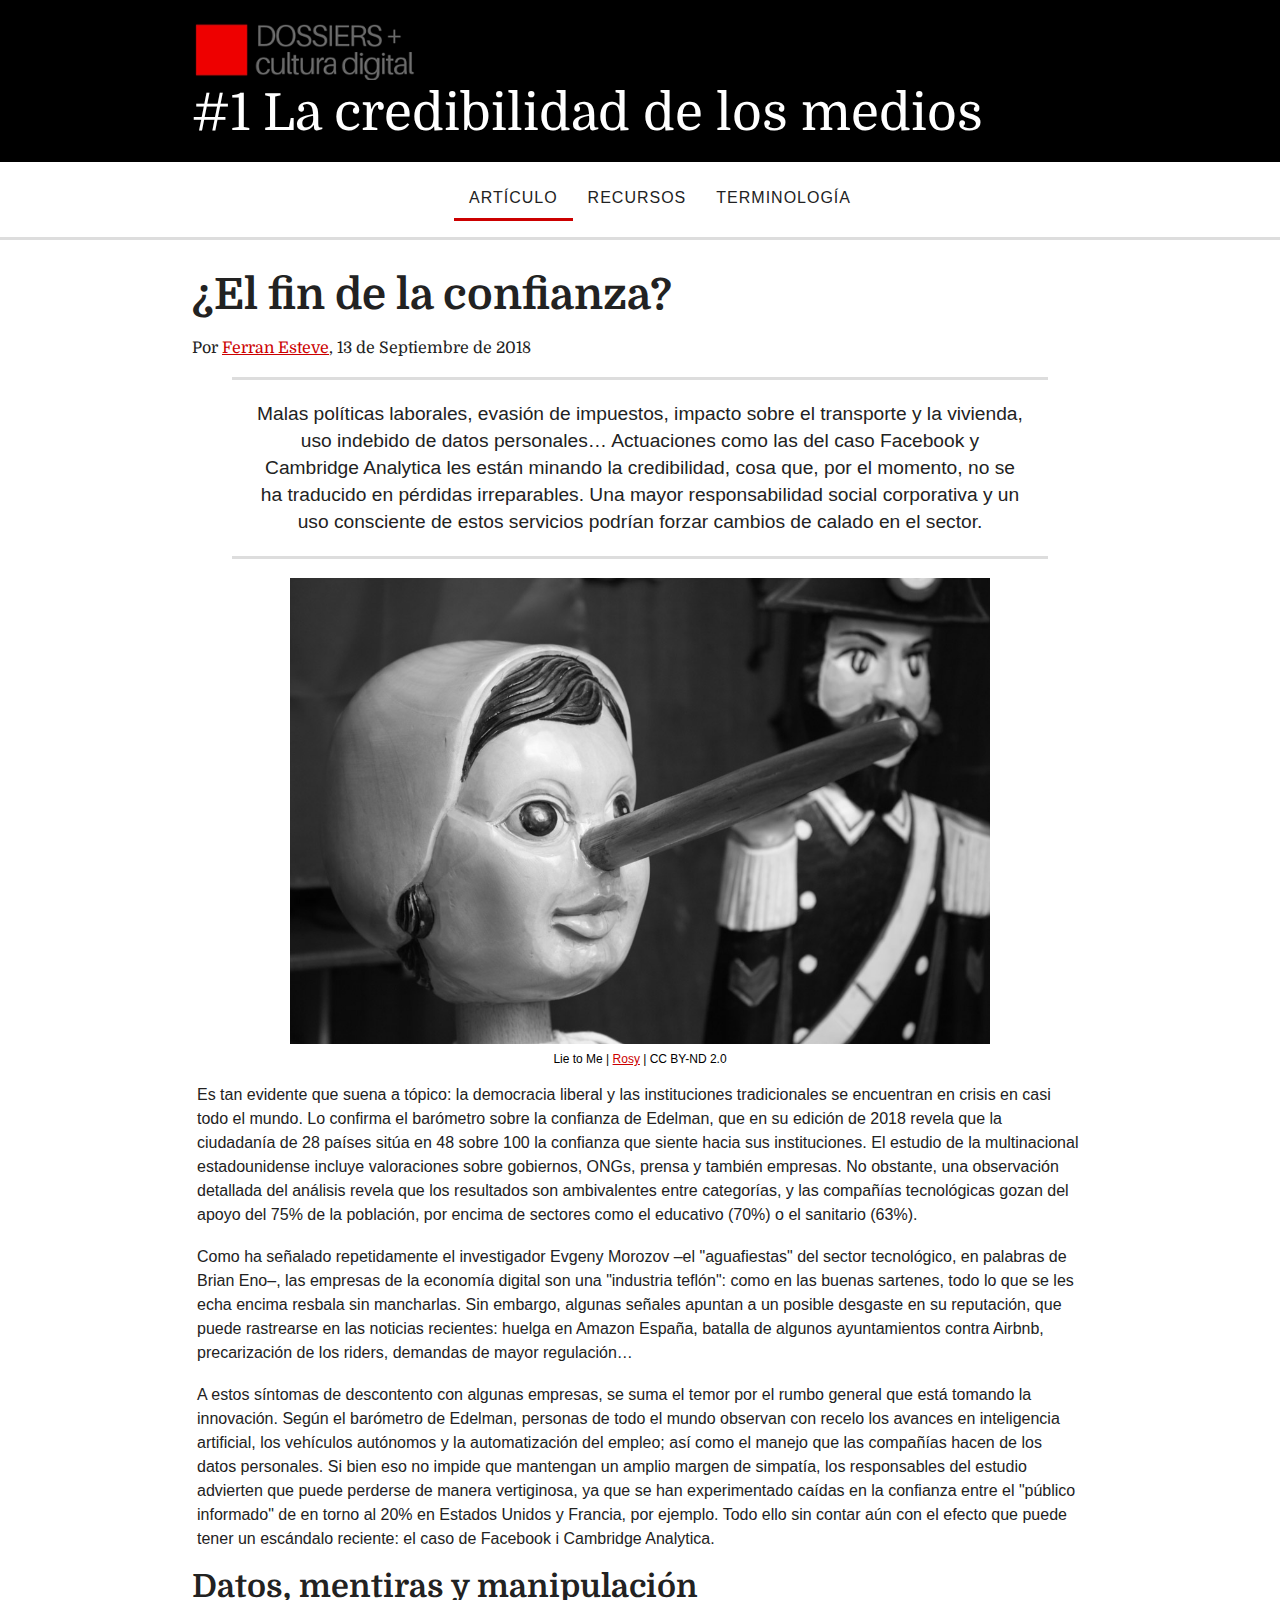
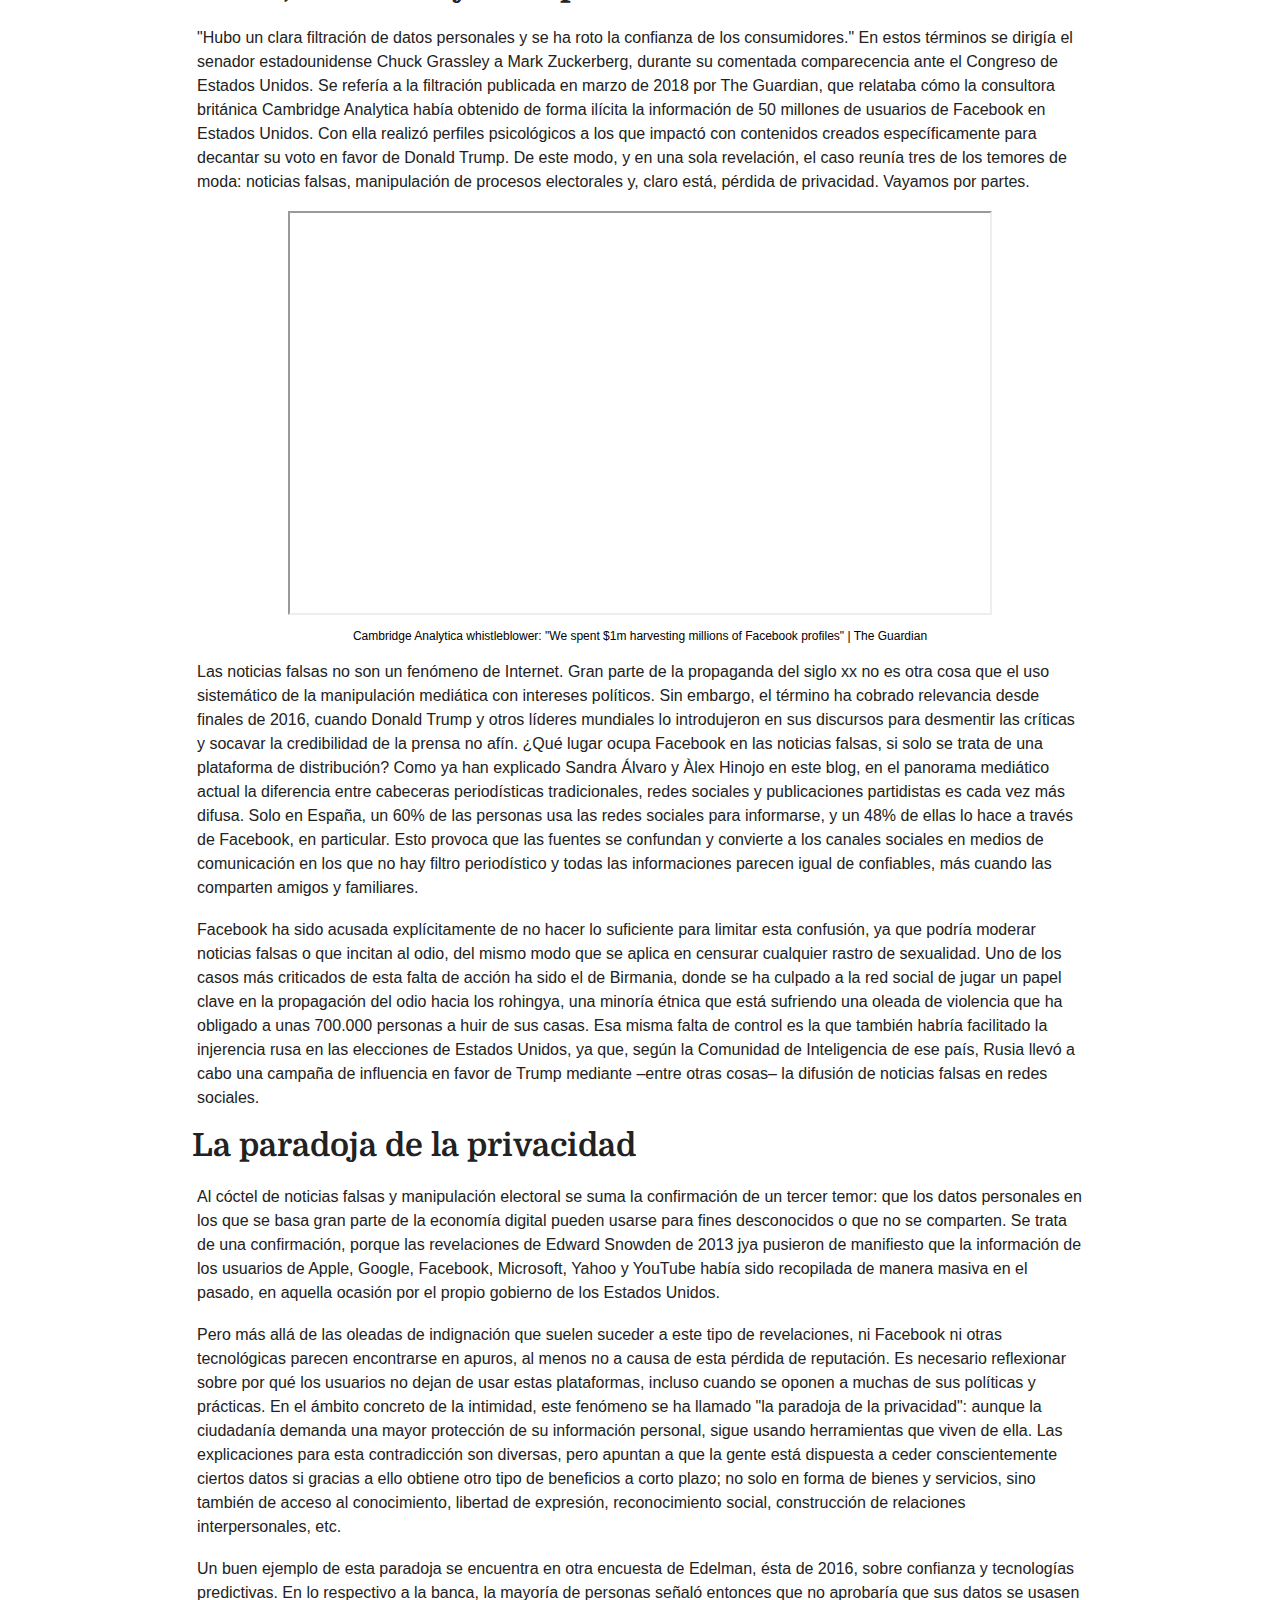
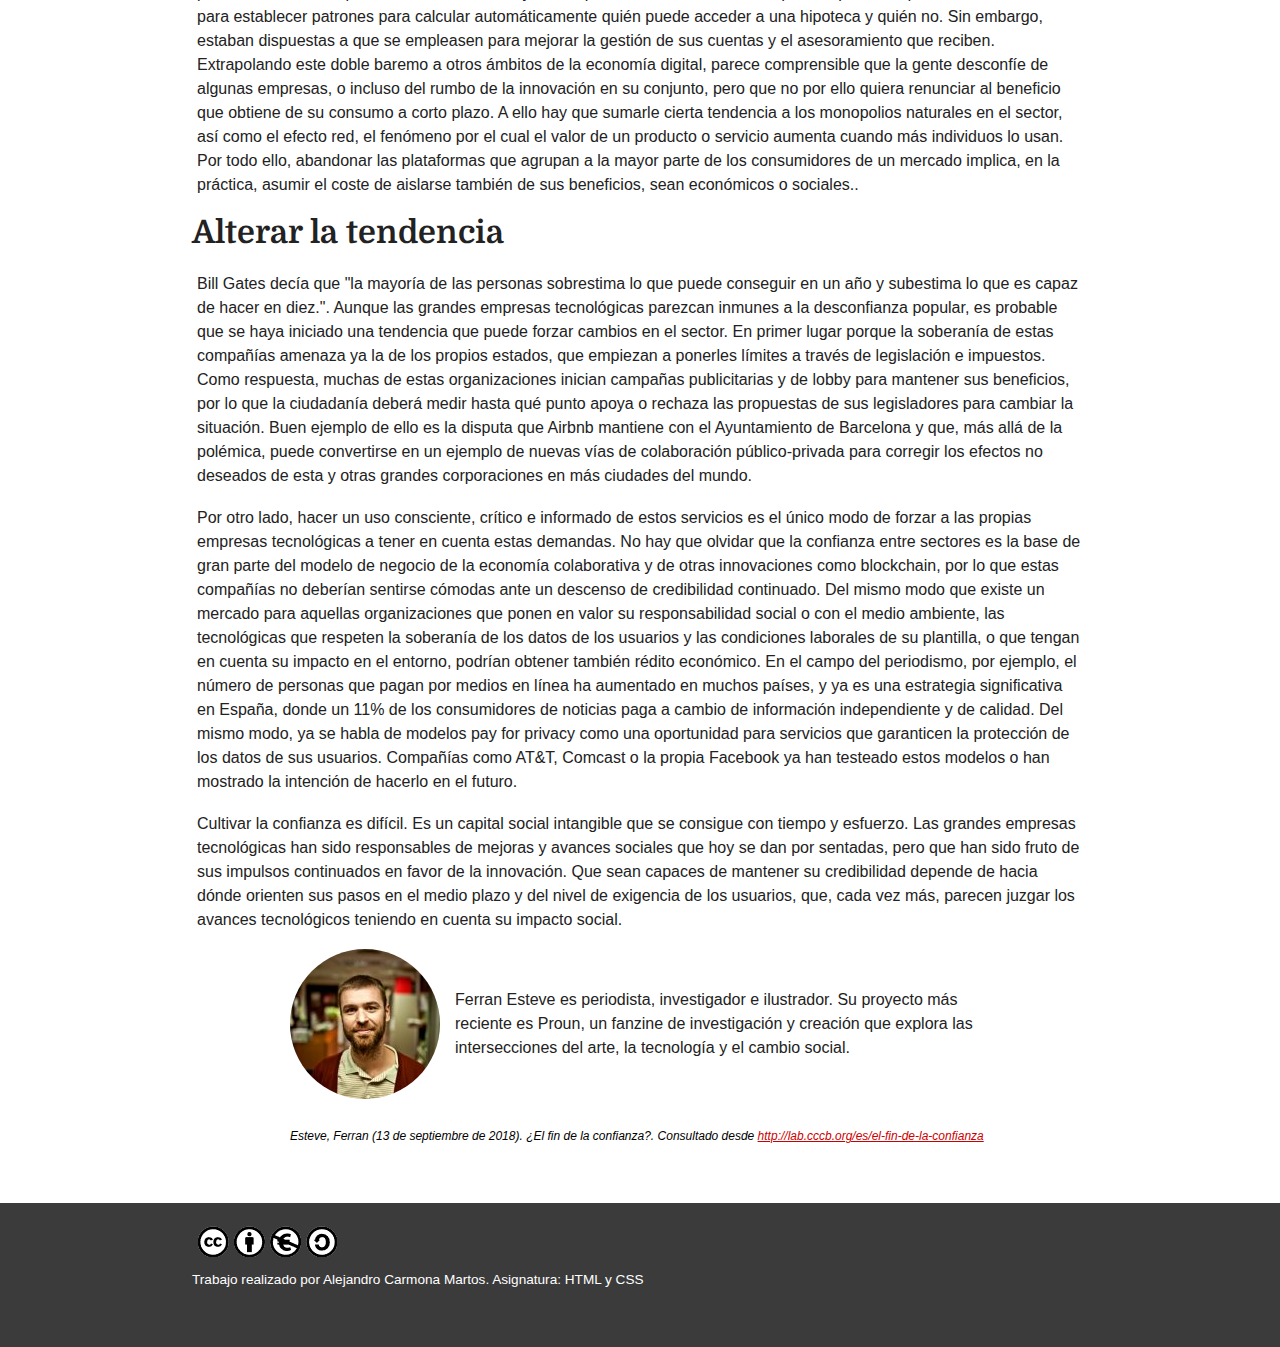
<file: index.html>
<!DOCTYPE html>
<html lang="es">
<head>
	<title>Fin de confianza · PEC1 HTML y CSS</title>
	<meta charset="UTF-8">
	<link rel="stylesheet" type="text/css" href="css/estilos.css">
</head>
<body>
	<header role="banner">
		<div class="contenedor">
			<img src="img/logo-website.jpg" alt="logotipo de fin de confianza, DOSSIERS+ Cultura digital">
			<h1>#1 La credibilidad de los medios</h1>
		</div>
	</header>
	<nav>
		<ul>
			<li class="actual"><a href="index.html">ARTÍCULO</a></li>
			<li><a href="recursos.html">RECURSOS</a></li>
			<li><a href="terminologia.html">TERMINOLOGÍA</a></li>
		</ul>
	</nav>
	<main>
		<section class="contenedor">
			<article>
				<h2>¿El fin de la confianza?</h2>
				<span class="metadatos-articulo">Por <a href="#autor">Ferran Esteve</a>, 13 de Septiembre de 2018</span>
				<blockquote>
					Malas políticas laborales, evasión de impuestos, impacto sobre el transporte y la vivienda, uso indebido de datos personales… Actuaciones como las del caso Facebook y Cambridge Analytica les están minando la credibilidad, cosa que, por el momento, no se ha traducido en pérdidas irreparables. Una mayor responsabilidad social corporativa y un uso consciente de estos servicios podrían forzar cambios de calado en el sector.
				</blockquote>

				<img src="img/Fi_confi_lab.jpg" alt="Imagen de pinocho">
				<div class="pie-foto" lang="en">Lie to Me | <a href="https://www.flickr.com/photos/zygia/5714137850" target="_blank">Rosy</a> | CC BY-ND 2.0</div>
				<p>
					Es tan evidente que suena a tópico: la democracia liberal y las instituciones tradicionales se encuentran en crisis en casi todo el mundo. Lo confirma el barómetro sobre la confianza de Edelman, que en su edición de 2018 revela que la ciudadanía de 28 países sitúa en 48 sobre 100 la confianza que siente hacia sus instituciones. El estudio de la multinacional estadounidense incluye valoraciones sobre gobiernos, ONGs, prensa y también empresas. No obstante, una observación detallada del análisis revela que los resultados son ambivalentes entre categorías, y las compañías tecnológicas gozan del apoyo del 75% de la población, por encima de sectores como el educativo (70%) o el sanitario (63%).
				</p>
				<p>
					Como ha señalado repetidamente el investigador Evgeny Morozov –el "aguafiestas" del sector tecnológico, en palabras de Brian Eno–, las empresas de la economía digital son una "industria teflón": como en las buenas sartenes, todo lo que se les echa encima resbala sin mancharlas. Sin embargo, algunas señales apuntan a un posible desgaste en su reputación, que puede rastrearse en las noticias recientes: huelga en Amazon España, batalla de algunos ayuntamientos contra Airbnb, precarización de los riders, demandas de mayor regulación…
				</p>
				<p>
					A estos síntomas de descontento con algunas empresas, se suma el temor por el rumbo general que está tomando la innovación. Según el barómetro de Edelman, personas de todo el mundo observan con recelo los avances en inteligencia artificial, los vehículos autónomos y la automatización del empleo; así como el manejo que las compañías hacen de los datos personales. Si bien eso no impide que mantengan un amplio margen de simpatía, los responsables del estudio advierten que puede perderse de manera vertiginosa, ya que se han experimentado caídas en la confianza entre el "público informado" de en torno al 20% en Estados Unidos y Francia, por ejemplo. Todo ello sin contar aún con el efecto que puede tener un escándalo reciente: el caso de Facebook i Cambridge Analytica.
				</p>
				<h3>Datos, mentiras y manipulación</h3>
				<p>
					"Hubo un clara filtración de datos personales y se ha roto la confianza de los consumidores." En estos términos se dirigía el senador estadounidense Chuck Grassley a Mark Zuckerberg, durante su comentada comparecencia ante el Congreso de Estados Unidos. Se refería a la filtración publicada en marzo de 2018 por The Guardian, que relataba cómo la consultora británica Cambridge Analytica había obtenido de forma ilícita la información de 50 millones de usuarios de Facebook en Estados Unidos. Con ella realizó perfiles psicológicos a los que impactó con contenidos creados específicamente para decantar su voto en favor de Donald Trump. De este modo, y en una sola revelación, el caso reunía tres de los temores de moda: noticias falsas, manipulación de procesos electorales y, claro está, pérdida de privacidad. Vayamos por partes.
				</p>
				<iframe aria-label="Video Cambridge Analytica whistleblower" title="VideoYouTube" width="700" height="400" src="https://www.youtube.com/embed/FXdYSQ6nu-M?rel=0&amp;showinfo=0" allow="autoplay; encrypted-media" allowfullscreen></iframe>
				<div class="pie-foto" lang="en">Cambridge Analytica whistleblower: "We spent $1m harvesting millions of Facebook profiles" | The Guardian</div>
				<p>
					Las noticias falsas no son un fenómeno de Internet. Gran parte de la propaganda del siglo xx no es otra cosa que el uso sistemático de la manipulación mediática con intereses políticos. Sin embargo, el término ha cobrado relevancia desde finales de 2016, cuando Donald Trump y otros líderes mundiales lo introdujeron en sus discursos para desmentir las críticas y socavar la credibilidad de la prensa no afín. ¿Qué lugar ocupa Facebook en las noticias falsas, si solo se trata de una plataforma de distribución? Como ya han explicado Sandra Álvaro y Àlex Hinojo en este blog, en el panorama mediático actual la diferencia entre cabeceras periodísticas tradicionales, redes sociales y publicaciones partidistas es cada vez más difusa. Solo en España, un 60% de las personas usa las redes sociales para informarse, y un 48% de ellas lo hace a través de Facebook, en particular. Esto provoca que las fuentes se confundan y convierte a los canales sociales en medios de comunicación en los que no hay filtro periodístico y todas las informaciones parecen igual de confiables, más cuando las comparten amigos y familiares.
				</p>
				<p>
					Facebook ha sido acusada explícitamente de no hacer lo suficiente para limitar esta confusión, ya que podría moderar noticias falsas o que incitan al odio, del mismo modo que se aplica en censurar cualquier rastro de sexualidad. Uno de los casos más criticados de esta falta de acción ha sido el de Birmania, donde se ha culpado a la red social de jugar un papel clave en la propagación del odio hacia los rohingya, una minoría étnica que está sufriendo una oleada de violencia que ha obligado a unas 700.000 personas a huir de sus casas. Esa misma falta de control es la que también habría facilitado la injerencia rusa en las elecciones de Estados Unidos, ya que, según la Comunidad de Inteligencia de ese país, Rusia llevó a cabo una campaña de influencia en favor de Trump mediante –entre otras cosas– la difusión de noticias falsas en redes sociales.
				</p>
				<h3>La paradoja de la privacidad</h3>
				<p>
					Al cóctel de noticias falsas y manipulación electoral se suma la confirmación de un tercer temor: que los datos personales en los que se basa gran parte de la economía digital pueden usarse para fines desconocidos o que no se comparten. Se trata de una confirmación, porque las revelaciones de Edward Snowden de 2013 jya pusieron de manifiesto que la información de los usuarios de Apple, Google, Facebook, Microsoft, Yahoo y YouTube había sido recopilada de manera masiva en el pasado, en aquella ocasión por el propio gobierno de los Estados Unidos.
				</p>
				<p>
					Pero más allá de las oleadas de indignación que suelen suceder a este tipo de revelaciones, ni Facebook ni otras tecnológicas parecen encontrarse en apuros, al menos no a causa de esta pérdida de reputación. Es necesario reflexionar sobre por qué los usuarios no dejan de usar estas plataformas, incluso cuando se oponen a muchas de sus políticas y prácticas. En el ámbito concreto de la intimidad, este fenómeno se ha llamado "la paradoja de la privacidad": aunque la ciudadanía demanda una mayor protección de su información personal, sigue usando herramientas que viven de ella. Las explicaciones para esta contradicción son diversas, pero apuntan a que la gente está dispuesta a ceder conscientemente ciertos datos si gracias a ello obtiene otro tipo de beneficios a corto plazo; no solo en forma de bienes y servicios, sino también de acceso al conocimiento, libertad de expresión, reconocimiento social, construcción de relaciones interpersonales, etc.
				</p>
				<p>
					Un buen ejemplo de esta paradoja se encuentra en otra encuesta de Edelman, ésta de 2016, sobre confianza y tecnologías predictivas. En lo respectivo a la banca, la mayoría de personas señaló entonces que no aprobaría que sus datos se usasen para establecer patrones para calcular automáticamente quién puede acceder a una hipoteca y quién no. Sin embargo, estaban dispuestas a que se empleasen para mejorar la gestión de sus cuentas y el asesoramiento que reciben. Extrapolando este doble baremo a otros ámbitos de la economía digital, parece comprensible que la gente desconfíe de algunas empresas, o incluso del rumbo de la innovación en su conjunto, pero que no por ello quiera renunciar al beneficio que obtiene de su consumo a corto plazo. A ello hay que sumarle cierta tendencia a los monopolios naturales en el sector, así como el efecto red, el fenómeno por el cual el valor de un producto o servicio aumenta cuando más individuos lo usan. Por todo ello, abandonar las plataformas que agrupan a la mayor parte de los consumidores de un mercado implica, en la práctica, asumir el coste de aislarse también de sus beneficios, sean económicos o sociales..
				</p>
				<h3>Alterar la tendencia</h3>
				<p>
					Bill Gates decía que "la mayoría de las personas sobrestima lo que puede conseguir en un año y subestima lo que es capaz de hacer en diez.". Aunque las grandes empresas tecnológicas parezcan inmunes a la desconfianza popular, es probable que se haya iniciado una tendencia que puede forzar cambios en el sector. En primer lugar porque la soberanía de estas compañías amenaza ya la de los propios estados, que empiezan a ponerles límites a través de legislación e impuestos. Como respuesta, muchas de estas organizaciones inician campañas publicitarias y de lobby para mantener sus beneficios, por lo que la ciudadanía deberá medir hasta qué punto apoya o rechaza las propuestas de sus legisladores para cambiar la situación. Buen ejemplo de ello es la disputa que Airbnb mantiene con el Ayuntamiento de Barcelona y que, más allá de la polémica, puede convertirse en un ejemplo de nuevas vías de colaboración público-privada para corregir los efectos no deseados de esta y otras grandes corporaciones en más ciudades del mundo.
				</p>
				<p>
					Por otro lado, hacer un uso consciente, crítico e informado de estos servicios es el único modo de forzar a las propias empresas tecnológicas a tener en cuenta estas demandas. No hay que olvidar que la confianza entre sectores es la base de gran parte del modelo de negocio de la economía colaborativa y de otras innovaciones como blockchain, por lo que estas compañías no deberían sentirse cómodas ante un descenso de credibilidad continuado. Del mismo modo que existe un mercado para aquellas organizaciones que ponen en valor su responsabilidad social o con el medio ambiente, las tecnológicas que respeten la soberanía de los datos de los usuarios y las condiciones laborales de su plantilla, o que tengan en cuenta su impacto en el entorno, podrían obtener también rédito económico. En el campo del periodismo, por ejemplo, el número de personas que pagan por medios en línea ha aumentado en muchos países, y ya es una estrategia significativa en España, donde un 11% de los consumidores de noticias paga a cambio de información independiente y de calidad. Del mismo modo, ya se habla de modelos pay for privacy como una oportunidad para servicios que garanticen la protección de los datos de sus usuarios. Compañías como AT&T, Comcast o la propia Facebook ya han testeado estos modelos o han mostrado la intención de hacerlo en el futuro.
				</p>
				<p>
					Cultivar la confianza es difícil. Es un capital social intangible que se consigue con tiempo y esfuerzo. Las grandes empresas tecnológicas han sido responsables de mejoras y avances sociales que hoy se dan por sentadas, pero que han sido fruto de sus impulsos continuados en favor de la innovación. Que sean capaces de mantener su credibilidad depende de hacia dónde orienten sus pasos en el medio plazo y del nivel de exigencia de los usuarios, que, cada vez más, parecen juzgar los avances tecnológicos teniendo en cuenta su impacto social.
				</p>
				<div id="autor">
					<img src="img/ferran-esteve.jpg" alt="imagen de Ferran Esteve"><p>Ferran Esteve es periodista, investigador e ilustrador. Su proyecto más reciente es Proun, un fanzine de investigación y creación que explora las intersecciones del arte, la tecnología y el cambio social.</p>
				</div>
				<span class="pie-articulo">
				Esteve, Ferran (13 de septiembre de 2018). ¿El fin de la confianza?. Consultado desde <a href="http://lab.cccb.org/es/el-fin-de-la-confianza" target="_blank">http://lab.cccb.org/es/el-fin-de-la-confianza</a>
			</span>
			</article>
		</section>
	</main>
	<footer role="contentinfo">
		<div class="contenedor">
			<img src="img/creative-commons.png" alt="Licencia Cretive Commons">
			<p>Trabajo realizado por Alejandro Carmona Martos. Asignatura: HTML y CSS</p>
		</div>
		
	</footer>

</body>
</html>
</file>
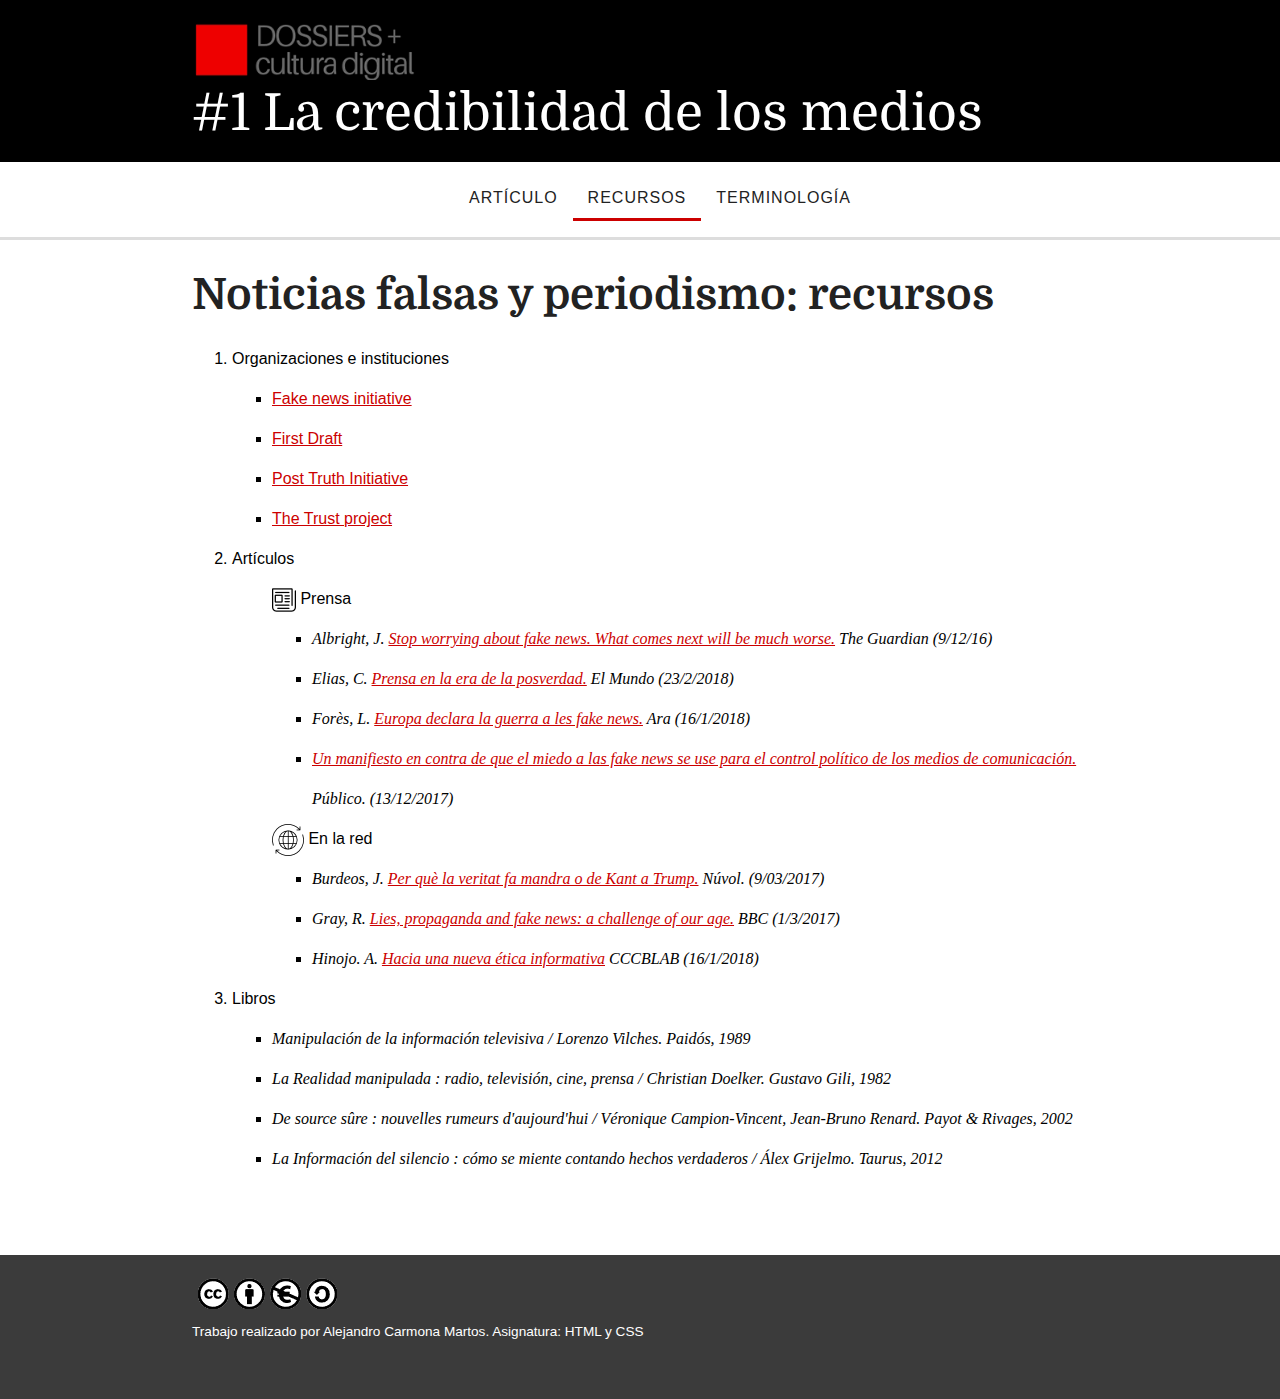
<file: recursos.html>
<!DOCTYPE html>
<html lang="es">
<head>
	<title>Recursos · PEC1 HTML y CSS</title>
	<meta charset="UTF-8">
	<link rel="stylesheet" type="text/css" href="css/estilos.css">
</head>
<body>
	<header>
		<div class="contenedor">
			<img src="img/logo-website.jpg" alt="logotipo de fin de confianza">
			<h1>#1 La credibilidad de los medios</h1>
		</div>
	</header>
	<nav>
		<ul>
			<li><a href="index.html">ARTÍCULO</a></li>
			<li  class="actual"><a href="recursos.html">RECURSOS</a></li>
			<li><a href="terminologia.html">TERMINOLOGÍA</a></li>
		</ul>
	</nav>
	<section class="contenedor">
		<h2>Noticias falsas y periodismo: recursos</h2>
		<ol>
			<li>Organizaciones e instituciones
				<ul>
					<li>
						<a href="https://ec.europa.eu/digital-single-market/en/fake-news" target="_blank">
							Fake news initiative
						</a>
					</li>
					<li>
						<a href="https://firstdraftnews.org/" target="_blank">
							First Draft
						</a>
					</li>
					<li>
						<a href="https://posttruthinitiative.org/" target="_blank">
							Post Truth Initiative
						</a>
					</li>
					<li>
						<a href="https://thetrustproject.org/" target="_blank">
							The Trust project
						</a>
					</li>
				</ul>
			</li>
			<li>Artículos
				<ul>
					<li><img src="img/press-icon.png" alt="icono de prensa"> Prensa
						<ul>
							<li>
								Albright, J. <a href="https://www.theguardian.com/commentisfree/2016/dec/09/fake-news-technology-filters" target="_blank">Stop worrying about fake news. What comes next will be much worse.</a> The Guardian (9/12/16)
							</li>
							<li>
								Elias, C. <a href="http://www.elmundo.es/opinion/2018/02/23/5a8ef125468aeb2f658b4644.html" target="_blank">Prensa en la era de la posverdad.</a> El Mundo (23/2/2018)
							</li>
							<li>
								Forès, L. <a href="https://www.ara.cat/internacional/fake-news-UE-Comissio-Europea-Gabriel_0_1943205877.html" target="_blank">Europa declara la guerra a les fake news.</a> Ara (16/1/2018)
							</li>
							<li>
								<a href="http://www.publico.es/politica/manifiesto-miedo-fake-news-use-control-politico-medios-comunicacion.html" target="_blank">Un manifiesto en contra de que el miedo a las fake news se use para el control político de los medios de comunicación.</a> Público. (13/12/2017) 
							</li>
						</ul>
					</li>
					<li><img src="img/internet-icon.png" alt="icono de internet"> En la red
						<ul>
							<li>
								Burdeos, J. <a href="http://www.nuvol.com/noticies/per-que-la-veritat-fa-mandra-o-de-kant-a-trump/" target="_blank">Per què la veritat fa mandra o de Kant a Trump.</a> Núvol. (9/03/2017)
							</li>
							<li>
								Gray, R. <a href="http://www.bbc.com/future/story/20170301-lies-propaganda-and-fake-news-a-grand-challenge-of-our-age" target="_blank">Lies, propaganda and fake news: a challenge of our age.</a> BBC (1/3/2017)
							</li>
							<li>
								Hinojo. A. <a href="http://lab.cccb.org/es/hacia-una-nueva-etica-informativa/" target="_blank">Hacia una nueva ética informativa</a> CCCBLAB (16/1/2018)
							</li>
						</ul>
					</li>
				</ul>
			</li>	
			<li>Libros
				<ul>
					<li>Manipulación de la información televisiva / Lorenzo Vilches. Paidós, 1989</li>
					<li>La Realidad manipulada : radio, televisión, cine, prensa / Christian Doelker. Gustavo Gili, 1982</li>
					<li>De source sûre : nouvelles rumeurs d'aujourd'hui / Véronique Campion-Vincent, Jean-Bruno Renard. Payot & Rivages, 2002</li>
					<li>La Información del silencio : cómo se miente contando hechos verdaderos / Álex Grijelmo. Taurus, 2012</li>
				</ul>
			</li>
		</ol>
	</section>

	<footer>
		<div class="contenedor">
			<img src="img/creative-commons.png" alt="Licencia Cretive Commons">
			<p>Trabajo realizado por Alejandro Carmona Martos. Asignatura: HTML y CSS</p>
		</div>	
	</footer>
</body>
</html>
</file>
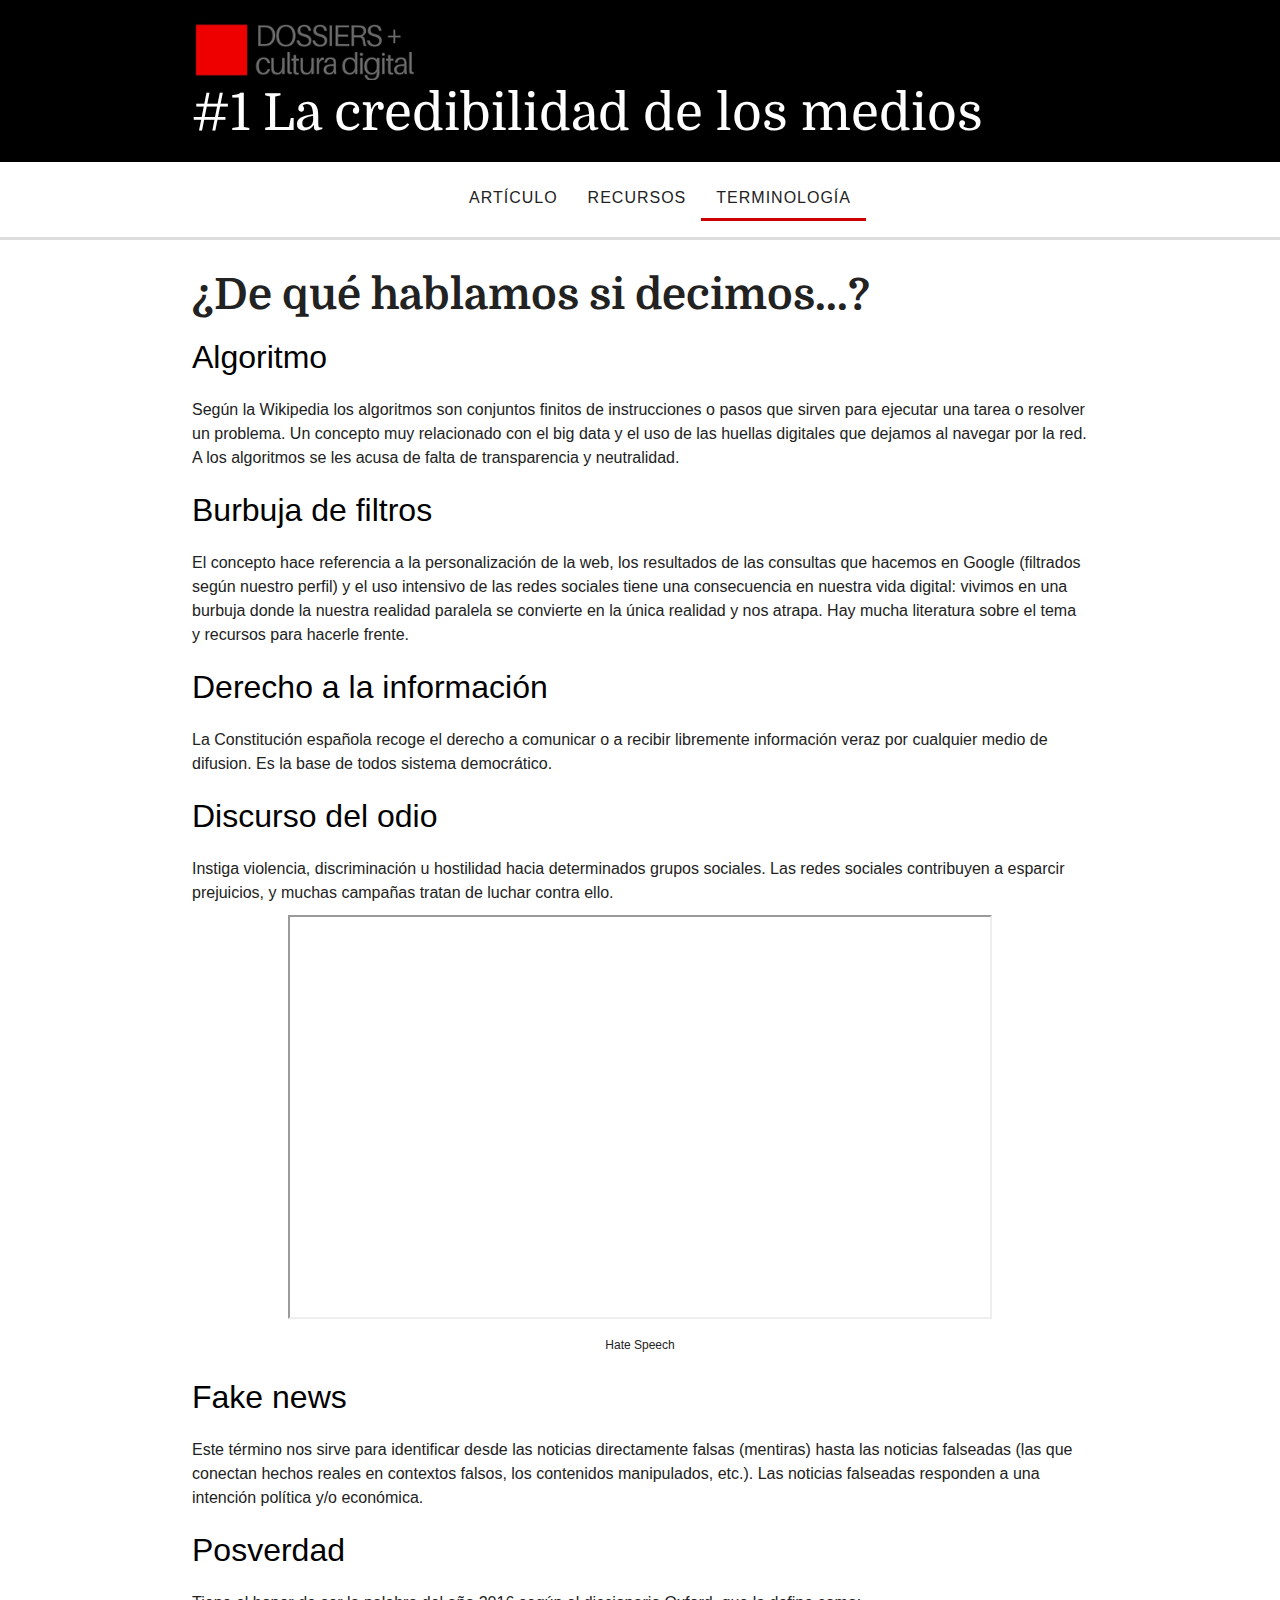
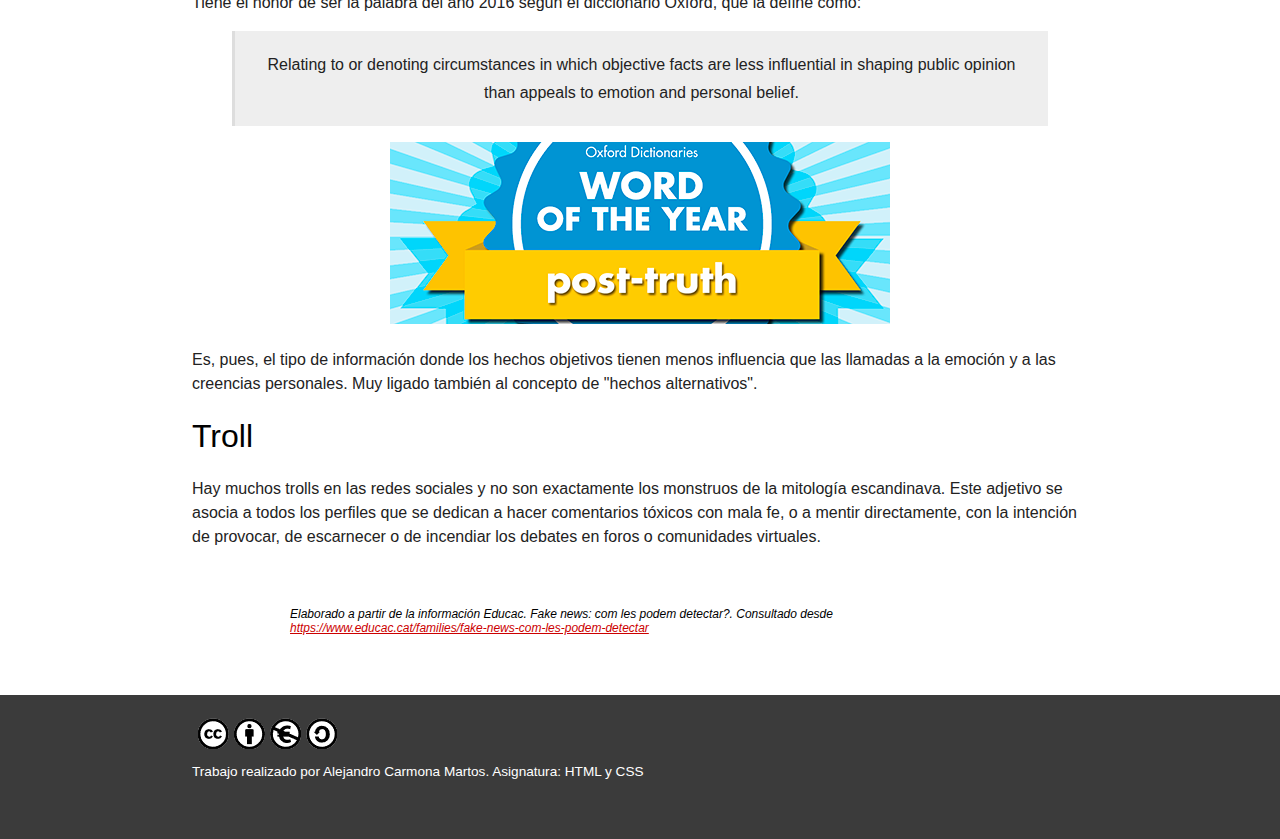
<file: terminologia.html>
<!DOCTYPE html>
<html lang="es">
<head>
	<title>Terminología · PEC1 HTML y CSS</title>
	<meta charset="UTF-8">
	<link rel="stylesheet" type="text/css" href="css/estilos.css">
</head>
<body>
	<header role="banner">
		<div class="contenedor">
			<img src="img/logo-website.jpg" alt="logotipo de fin de confianza">
			<h1>#1 La credibilidad de los medios</h1>
		</div>
	</header>
	<nav role="navigation" >
		<ul>
			<li><a href="index.html">ARTÍCULO</a></li>
			<li><a href="recursos.html">RECURSOS</a></li>
			<li  class="actual"><a href="terminologia.html">TERMINOLOGÍA</a></li>
		</ul>
	</nav>
	<main>
		<section class="contenedor">
			<h2>¿De qué hablamos si decimos...?</h2>
			<dl>
				<dt>Algoritmo</dt>
				<dd>Según la Wikipedia los algoritmos son conjuntos finitos de instrucciones o pasos que sirven para ejecutar una tarea o resolver un problema. Un concepto muy relacionado con el big data y el uso de las huellas digitales que dejamos al navegar por la red. A los algoritmos se les acusa de falta de transparencia y neutralidad.</dd>
				<dt>Burbuja de filtros</dt>
				<dd>El concepto hace referencia a la personalización de la web, los resultados de las consultas que hacemos en Google (filtrados según nuestro perfil) y el uso intensivo de las redes sociales tiene una consecuencia en nuestra vida digital: vivimos en una burbuja donde la nuestra realidad paralela se convierte en la única realidad y nos atrapa. Hay mucha literatura sobre el tema y recursos para hacerle frente.</dd>
				<dt>Derecho a la información</dt>
				<dd>La Constitución española recoge el derecho a comunicar o a recibir libremente información veraz por cualquier medio de difusion. Es la base de todos sistema democrático.</dd>
				<dt>Discurso del odio</dt>
				<dd>
					Instiga violencia, discriminación u hostilidad hacia determinados grupos sociales. Las redes sociales contribuyen a esparcir prejuicios, y muchas campañas tratan de luchar contra ello.
					<iframe aria-label="Video Hate Speech" title="VideoYouTube" width="700" height="400" src="https://www.youtube.com/embed/CH5rECBURD4?rel=0&amp;showinfo=0" allow="autoplay; encrypted-media" allowfullscreen></iframe>
					<div class="pie-foto">Hate Speech</div>
				</dd>
				<dt lang="en">Fake news</dt>
				<dd>Este término nos sirve para identificar desde las noticias directamente falsas (mentiras) hasta las noticias falseadas (las que conectan hechos reales en contextos falsos, los contenidos manipulados, etc.). Las noticias falseadas responden a una intención política y/o económica.</dd>

				<dt>Posverdad</dt>
				<dd>
					Tiene el honor de ser la palabra del año 2016 según el diccionario Oxford, que la define como:
					<blockquote class="gris" lang="en">Relating to or denoting circumstances in which objective facts are less influential in shaping public opinion than appeals to emotion and personal belief.</blockquote>
					<img src="img/woty2016.png" alt="Oxford of the year">
				</dd>

				<dd>Es, pues, el tipo de información donde los hechos objetivos tienen menos influencia que las llamadas a la emoción y a las creencias personales. Muy ligado también al concepto de "hechos alternativos".</dd>

				<dt lang="en">Troll</dt>
				<dd>Hay muchos trolls en las redes sociales y no son exactamente los monstruos de la mitología escandinava. Este adjetivo se asocia a todos los perfiles que se dedican a hacer comentarios tóxicos con mala fe, o a mentir directamente, con la intención de provocar, de escarnecer o de incendiar los debates en foros o comunidades virtuales.
				</dd>
			</dl>

			<span class="pie-articulo">
			Elaborado a partir de la información Educac. Fake news: com les podem detectar?. Consultado desde <a href="https://www.educac.cat/families/fake-news-com-les-podem-detectar" target="_blank">https://www.educac.cat/families/fake-news-com-les-podem-detectar</a>
		</span>
		</section>
	</main>
	<footer role="contentinfo">
		<div class="contenedor">
			<img src="img/creative-commons.png" alt="Licencia Cretive Commons">
			<p>Trabajo realizado por Alejandro Carmona Martos. Asignatura: HTML y CSS</p>
		</div>	
	</footer>
</body>
</html>
</file>
<file: css/estilos.css>
/*------------------------------------------------

Máster de Desarrollo de aplicaciones y sitios web
HTML y CSS
Alejandro Carmona Martos

------------------------------------------------*/
/* importar fuente de letra para la web */
@import url('https://fonts.googleapis.com/css?family=Domine');

/* Eliminar el padding y margin que el navegador introduce por defecto, y aplicar la funete de letra principal*/
body{
	padding: 0;
	margin: 0;
	font-family: sans-serif; 
}

/*************************
Para usos en todo el DOM 
************************/

/* Parrafos y definiciones que tengan el mismo estilo:
Color de la fuente, el espacio entre lineas
Padding superior e inferior, para crear una pequeña separación y el texto sin justificar*/
p, dd{
	padding: 12px 0px;
	color: #222;
	line-height: 1.5rem;
	text-align: left;
}

/*Quitar el margen inicial que mete por defecto los navegadores.*/
dd{
	margin-left: 0px;
	
}

/* Para las citas:
Borde superior e inferior.
Un espacio interno de 20px para separarlo del borde.
Espacio entre lineas y tamaño de la fuente.
Texto justificado y color de la fuente.
*/
blockquote{
	border-top:3px solid #DDD;
	border-bottom:3px solid #DDD;
	padding: 20px;
	font-size: 1.2rem;
	line-height: 1.7rem;
	text-align: center;
	color: #222;
}

/* Cuando el bloque de la citas cambia de color le añadimos .gris
que nos cambia el fondo, el tamaño de la funte, quita los bordes superiores e inferiores 
añade un borde lateral izquierdo.*/
blockquote.gris{
	background: #EEE;
	font-size: 1rem;
	border: 0;
	border-left: 3px solid #DDD;
}

/* Titulos, cambiamos la tipografía con la importada y damos el color a la fuente*/
h1,h2,h3,.metadatos-articulo{
	font-family: 'Domine', serif;
	color: #222;
}
/* h3 y h3 le damos espacio y hacemos que tenga un peso más alto la fuente.*/
h2,h3{
	font-weight: bold;
	margin: 10px 0px 20px 0px;
	text-align: left;
}
/* Tamaño a los títulos */
h2{font-size: 2.7rem;}
h3{font-size: 2rem;}

/* Aumentamos el tamaño de los títulos de las descripciones y tipo de peso, además de dar margen.*/
dt{
	font-size: 2rem;
	margin: 10px 0px;
	font-weight: lighter;
}
/*Para posicionar los iframe de videos que tenemos*/
iframe{
	display: block;
	margin: 10px auto;
}

/* Espacio entre las líneas de las listas.*/
li {line-height: 40px;}

/* crear un contendor para que el contenido central no se expanda al 100% de la pantalla.*/
.contenedor{
	width: 70%;
	margin:0 auto;
	padding: 20px 0px;
}

/******************** 
      Cabecera 
*********************/

/*Color de fondo de la cabecera*/
header{background-color: #000;}

/*Tamaño máximo del logotipo y color del texto Alternativo*/
header img{
	max-width: 227px;;
	color: white;
}

/*Dandole color, peso y tamaño a la fuente del título principal*/
header h1{
	color: #fff;
	font-weight: lighter;
	margin: 0;
	font-size: 3.2rem;
}

/************************
   Menú de navegación 
 ************************/

/* Quitamos la decoración por defecto de los enlaces para que no estén subrayados, 
y le decimos que el borde y padding se incluya en la caja y no modique el ancho para después hacer 
hover en los enlaces y que no deforme los tamaños*/
a{
	text-decoration: underline ;
	box-sizing: border-box;
}
/* Damos el ancho completo al menú de navegación y añadimos la línea de separación inferior gris*/
nav{
	width: 100%;
	border-bottom: solid 3px #DDD;
}

/* Hacemos que los elemento tengan una disposición flexible y así poder ajustarlos al centro con las nuevas propiedades flexibles de CSS3*/
nav ul{
	display: flex;
	justify-content: center;
	list-style: none;
}

/* Damos forma a los elementos de navegación:
Espaciado entre las letras.
Color de la fuente, el espacio del enlace y su caja contenedora 
y no haya margenes entre enlaces.
*/

nav ul li a{
	letter-spacing: 1px;
	color: #222;
	padding: 8px 15px;
	margin: 0px;
	text-decoration: none;
}

/*Aplicamos un borde inferior al hacer hover al enlace 
y a la clase actual que nos marca en la página que nos encontramos*/

nav ul li:hover, .actual{border-bottom: solid 3px #CC0000;}

/********************
       Artículo 
 ********************/

/*Alineamos texto al centro*/
article .pie-foto{text-align: center;}

/*Justificamos el texto, damos un poco de padding y los margenes laterales*/
section p{
	text-align: left;
	padding: 1px 0px;
	margin-left: 5px;
    margin-right: 5px;
}
/*Cambiamos el color de los enlaces dentro de los párrafos*/
section a{color: #CC0000;}

/*Definimos tamaño máximo y posición de las imágenes en los artículos*/
section img{
	max-width: 700px;
	margin: 0 auto;
	display: block;
}

/* Alinemos los pie de foto, damos margenes para que no se pegue al contenido y reducimos la fuente*/
div.pie-foto{
	text-align: center;
	margin-top: 4px;
	padding-top: 4px;
	font-size: 0.75rem
}
/* ademuamos también el tamaño de los enlaces del pie de foto. */
div.pie-foto a{
	font-size: 0.75rem
}

/***************
      Autor 
 ***************/

/* Indicamos el tamaño máximo del apartado de autor.
Lo centramos con respecto al contendor y posteriormente hacemos que 
los elementos sean flexibles y alineados al centro (tanto horzintal como verticalmente.)*/
#autor{
	max-width: 700px;
	margin: 0 auto;
	display: flex;
	justify-content: center;
	align-items: center;
}
/*Hacemos cirular la visualización de la foto y le damos espacio con el texto.*/
#autor img{
	border-radius: 50%;
	margin-right: 10px;
}

/* Damos el tamaño máximos del pie del artículo y lo centramos con respecto al contendor.
Separamos de la parte superior, y reducimos la fuente, además de hacer la letra cursiva.*/
.pie-articulo{
	max-width: 700px;
	margin: 0 auto;
	display: block;
	font-size: 0.75rem;
	padding-top: 30px;
	font-style: italic;
}

/*Adecuamos el tamaño del enlace*/
.pie-articulo a{font-size: 0.75rem;}

/*******************
       Listas 
********************/

/*hacemos que los iconos dentro de las lista se alineen con el contenido 
y estén verticalmente en el medio*/
section li img{
	display: inline-flex;
	vertical-align: middle;
}

/* Hacemos que las listas que estén dentro de la lista ordenada tenga una decoración de cuadro */
ol ul {list-style: square;}

/*En el segundo hijo de la lista ordenada hacemos que no tenga estilo (Prensa y En la red) 
Ya que tienen el icono.*/
ol > li:nth-child(2) > ul{ list-style: none;}

/*Los elementos la sublista de la sublista de la lista ordenada 
y los elemento de la sublista del tercer elemento tengan otra tipografía y estén en cursiva.*/
ol > li > ul > li > ul > li,
ol > li:nth-child(3) > ul > li{
	font-style: italic;
	font-family: serif
}

/*******************
     Pie de página
********************/

/* Definimos fondo, separación con respecto a la sección principal y el espacio interno inferior*/
footer{
	background:#3B3B3B;
	margin-top: 40px;
	padding-bottom: 30px;
}

/*Damos color, tamaño de la fuente y espacio y márgenes al párrafo del pié de página. */
footer p{
	color:#fff;
	padding: 5px 0px;
	margin:0;
	font-size: 0.85rem;
}
</file>
